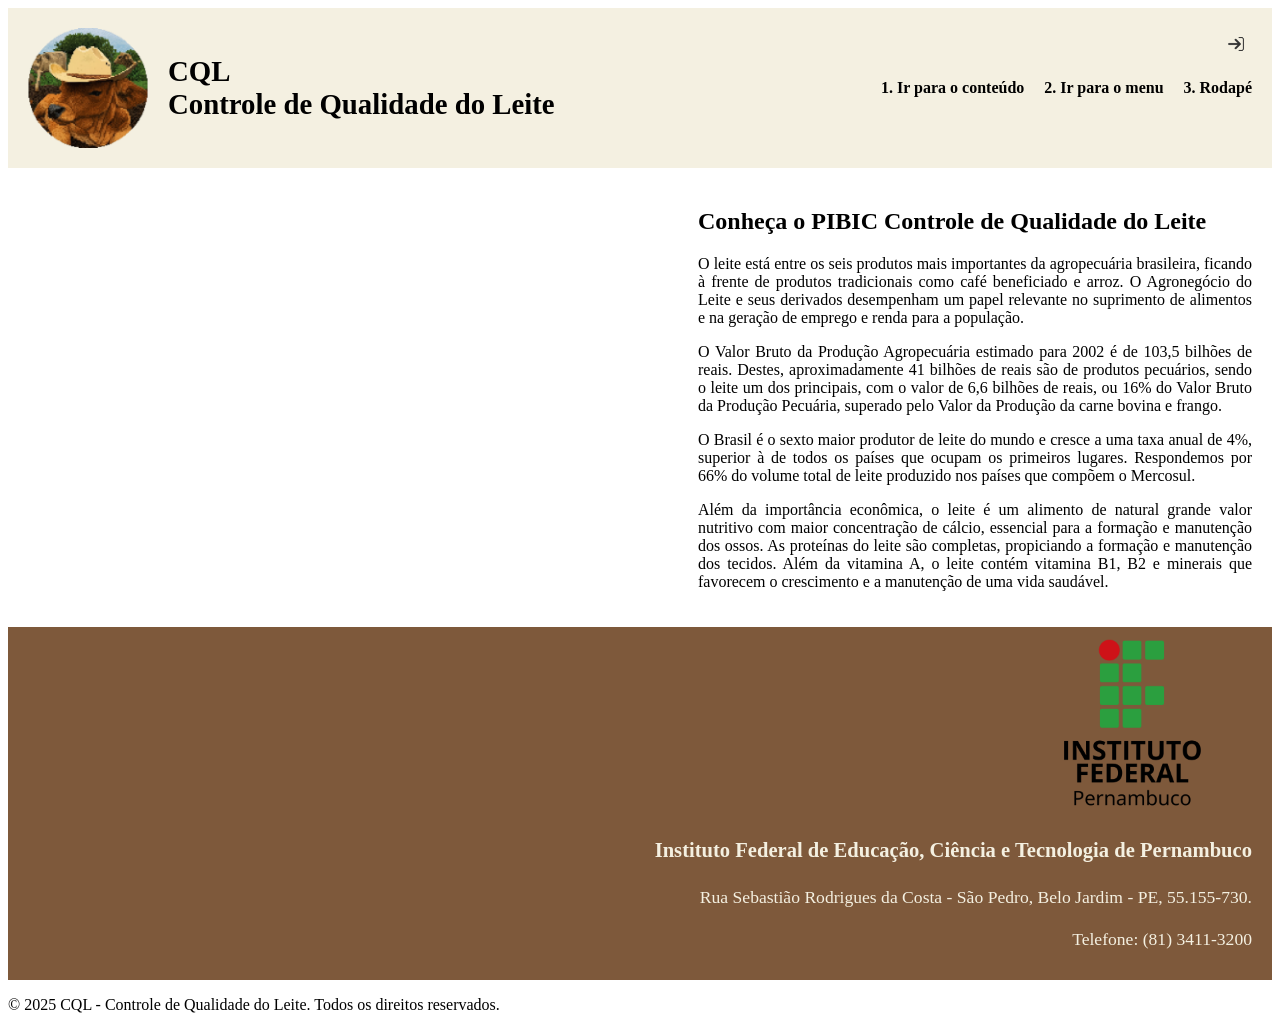
<file: html/index.html>
<!DOCTYPE html>
<html lang="pt-br">
<head>
  <meta charset="UTF-8" />
  <meta name="viewport" content="width=device-width, initial-scale=1.0" />
  <link rel="stylesheet" href="style/index.css" />
  <link rel="shortcut icon" href="img/vaquinhaa.png" type="image/x-icon" />
  <title>Controle de Qualidade do Leite</title>
</head>
<body>

  <header>
    <img src="img/vaquinha2.png" alt="Logo da vaquinha" class="logo" />
    <h1>CQL <br> Controle de Qualidade do Leite</h1>

    <nav>
      <ul class="menu">
        <li><a href="#">1. Ir para o conteúdo</a></li>
        <li><a href="#">2. Ir para o menu</a></li>
        <li><a href="#">3. Rodapé</a></li>
      </ul>
    </nav>

    <a href="login.php" class="icone-login" title="Ir para login">
      <img src="img/entrar.png" alt="Login" />
    </a>
  </header>

  <main>
    <section><!----
        <figure>
            <img src="img/vaca22.jpg" alt="Vacas Leiteiras" class="vaca1" />
            <figcaption>Vacas Pastando</figcaption>
          </figure> 
    </section>
-->
    <section>
      <article class="texto1">
        <h2>Conheça o PIBIC Controle de Qualidade do Leite</h2>
        <p>O leite está entre os seis produtos mais importantes da agropecuária brasileira, ficando à frente de produtos tradicionais como café beneficiado e arroz. O Agronegócio do Leite e seus derivados desempenham um papel relevante no suprimento de alimentos e na geração de emprego e renda para a população.</p>
        <p>O Valor Bruto da Produção Agropecuária estimado para 2002 é de 103,5 bilhões de reais. Destes, aproximadamente 41 bilhões de reais são de produtos pecuários, sendo o leite um dos principais, com o valor de 6,6 bilhões de reais, ou 16% do Valor Bruto da Produção Pecuária, superado pelo Valor da Produção da carne bovina e frango.</p>
        <p>O Brasil é o sexto maior produtor de leite do mundo e cresce a uma taxa anual de 4%, superior à de todos os países que ocupam os primeiros lugares. Respondemos por 66% do volume total de leite produzido nos países que compõem o Mercosul.</p>
        <p>Além da importância econômica, o leite é um alimento de natural grande valor nutritivo com maior concentração de cálcio, essencial para a formação e manutenção dos ossos. As proteínas do leite são completas, propiciando a formação e manutenção dos tecidos. Além da vitamina A, o leite contém vitamina B1, B2 e minerais que favorecem o crescimento e a manutenção de uma vida saudável.</p>
      </article>
    </section>
  </main>

  <aside class="texto-fim">
    <img src="img/ifpe-removebg-preview.png" alt="Logo IFPE" class="logo-ifpe">
    <h3>Instituto Federal de Educação, Ciência e Tecnologia de Pernambuco</h3>
    <p>Rua Sebastião Rodrigues da Costa - São Pedro, Belo Jardim - PE, 55.155-730.</p>
    <p>Telefone: (81) 3411-3200</p>
  </aside>

  <footer>
    <p>&copy; 2025 CQL - Controle de Qualidade do Leite. Todos os direitos reservados.</p>
  </footer>

</body>
</html>
</file>
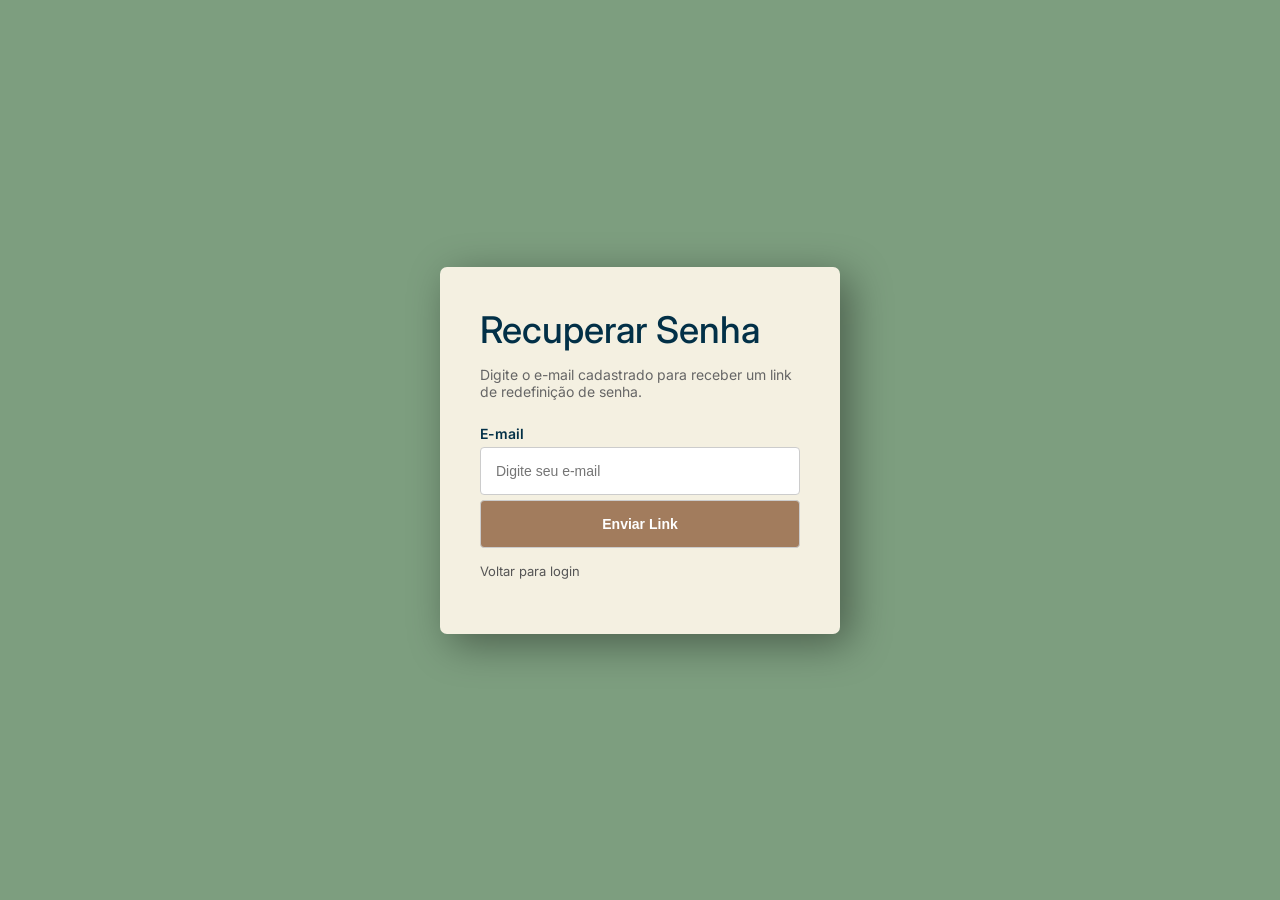
<file: html/esqueci.html>
<!DOCTYPE html>
<html lang="pt-BR">
<head>
  <meta charset="UTF-8">
  <meta name="viewport" content="width=device-width, initial-scale=1.0">
  <title>Recuperar Senha</title>
  <link rel="stylesheet" href="style/login.css">
</head>
<body>
  <main class="page">
    <section class="formLogin">
      <h1>Recuperar Senha</h1>
      <p>Digite o e-mail cadastrado para receber um link de redefinição de senha.</p>
      <form method="POST" action=" "> 
        <label for="email">E-mail</label>
        <input type="email" id="email" name="email" placeholder="Digite seu e-mail" required>

        <input type="submit" value="Enviar Link" class="btn">
      </form>

      <nav>
        <a href="login.html">Voltar para login</a>
      </nav>
    </section>
  </main>
</body>
</html>
</file>
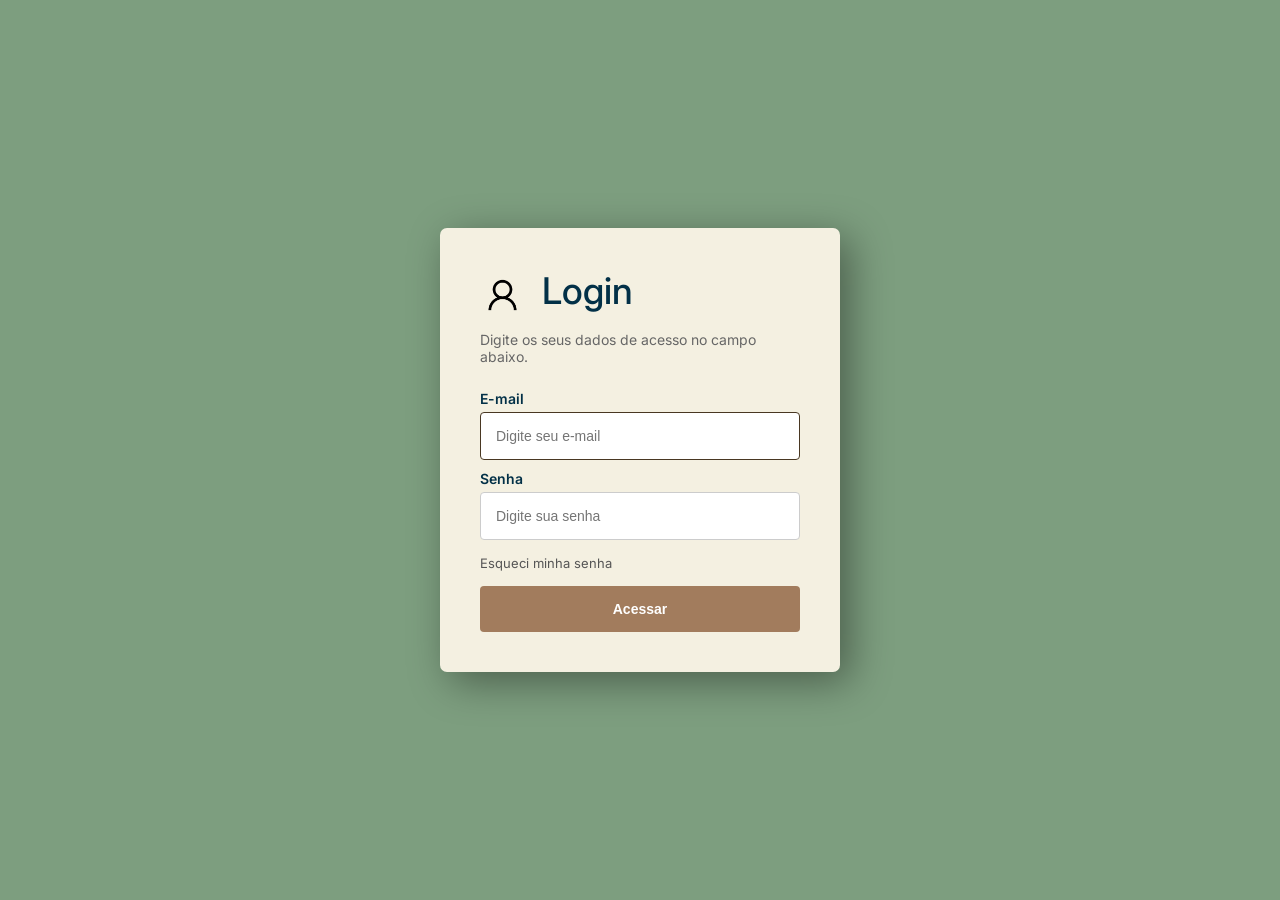
<file: html/login.html>
<!DOCTYPE html>
<html lang="pt-BR">
<head>
    <meta charset="UTF-8">
    <meta http-equiv="X-UA-Compatible" content="IE=edge">
    <meta name="viewport" content="width=device-width, initial-scale=1.0">
    <title>Login</title>
    <link rel="stylesheet" href="style/login.css">
</head>
<body>
    <main class="page">
        <section class="formLogin" aria-label="Formulário de Login">
            <h1>
                <img src="img/iconelog.png" alt="Ícone de Login" class="icone-login">
                Login
            </h1>
            <p>Digite os seus dados de acesso no campo abaixo.</p>

            <form action="../CRUD/login.php" method="POST">
                <label for="email">E-mail</label>
                <input id="email" name="email" type="email" placeholder="Digite seu e-mail" required autofocus />

                <label for="senha">Senha</label>
                <input id="senha" name="senha" type="password" placeholder="Digite sua senha" required />

                <a href="esqueci.html">Esqueci minha senha</a>

                <button type="submit" class="btn">Acessar</button>
            </form>
        </section>
    </main>
</body>
</html>
</file>
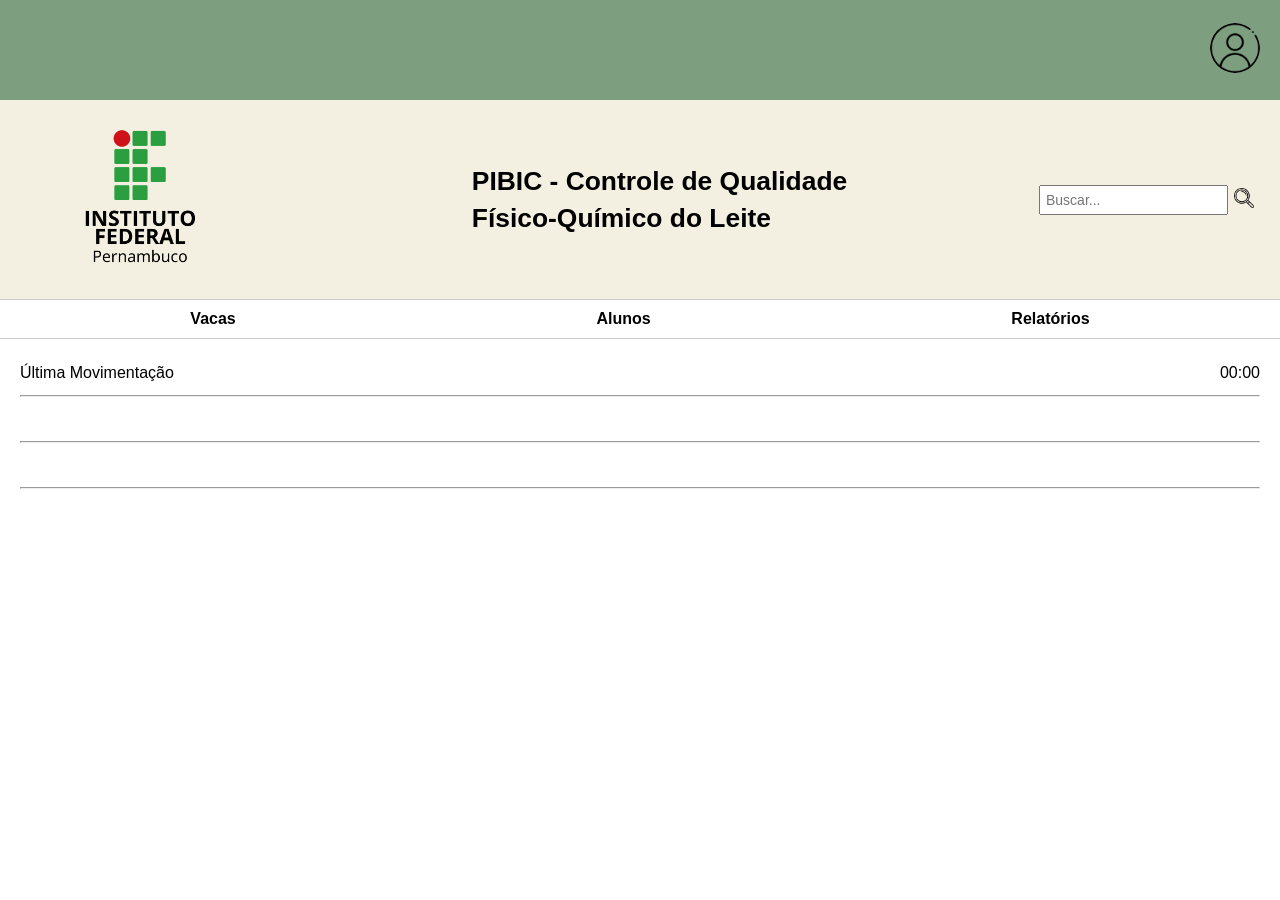
<file: html/professor/area_professor.html>
<!DOCTYPE html>
<html lang="pt-br">
<head>
  <meta charset="UTF-8" />
  <meta name="viewport" content="width=device-width, initial-scale=1.0" />
  <link rel="stylesheet" href="../style/usuario.css" />
  <link rel="shortcut icon" href="../img/vaquinhaa.png" type="image/x-icon" />
  <title>Página do Professor</title>
</head>
<body>

  <header class="topo">
    <a href="perfil_professor.html" title="Ir para perfil">
      <img src="../img/login2.png" class="icone-usuario" alt="Login" />
    </a>
  </header>

  <section class="cabecalho">
    <figure>
      <img src="../img/ifpe-removebg-preview.png" alt="'Logo IFPE" class="logo-ifpe">
    </figure>
    
    <hgroup>
      <h1>PIBIC - Controle de Qualidade<br>
      Físico-Químico do Leite
      </h1>
  
    </hgroup>
   
    <!----- Negocio para linkar com php --->
    <form class="busca" action="#" method="get">
      <input type="search" placeholder="Buscar..." name="q">
      <button type="submit"><img src="../img/lupa.png" alt="Buscar" class="lupa"></button>
    </form>
  </section>
<!---Colocar as referencias para de fato o menu pegar é só substituir o #-->
  <nav class="menu">
    <ul>
      <li><a href="#">Vacas</a></li>
      <li><a href="#">Alunos</a></li>
      <li><a href="#">Relatórios</a></li>
    </ul>
  </nav>

  <main class="conteudo">
    <section class="movimentações">
      <article class="linha">
        <span>Última Movimentação</span>
        <span>00:00</span>
      </article>
      <hr>
      <article class="linha"><span>&nbsp;</span></article>
      <hr>
      <article class="linha"><span>&nbsp;</span></article>
      <hr>
    </section>
  </main>
</body>
</html>
</file>
<file: html/style/index.css>
/* === HEADER === */
header {
    display: flex;
    align-items: center;
    justify-content: space-between;
    flex-wrap: wrap;
    padding: 20px;
    background-color: #f4f0e1;
    position: relative; /* para posicionar o ícone de login relativo ao header */
  }
  
  /* === LOGO === */
  .logo {
    width: 120px;
    height: auto;
    margin-right: 20px;
  }
  
  /* === TÍTULO (h1) === */
  header h1 {
    font-size: 1.8rem;
    margin: 0;
    flex: 1; /* ocupa espaço entre logo e menu */
  }
  
  /* === MENU === */
  .menu {
    list-style: none;
    padding: 0;
    margin: 0;
    display: flex;
    gap: 20px;
  }
  
  .menu li a {
    text-decoration: none;
    color: black;
    font-weight: bold;
  }
  
  /* === IMAGEM FIXA LATERAL === */
  .vaca1 {
    position: fixed;
    top: 180px;
    left: 0;
    width: 650px;
    height: auto;
    z-index: 1;
  }
  
  /* === TEXTO AO LADO DA IMAGEM === */
  .texto1 {
    margin-left: 670px; /* um pouco mais que a largura da imagem */
    padding: 20px;
    max-width: 600px;
    text-align: justify;
  }
  
  /* === ÍCONE DE LOGIN === */
  .icone-login {
    position: absolute;
    top: 20px;
    right: 20px;
    z-index: 10;
  }
  
  .icone-login img {
    width: 32px;
    height: 32px;
    transition: transform 0.2s ease;
  }
  
  .icone-login:hover img {
    transform: scale(1.1);
    cursor: pointer;
  }

  /* ==== ÍCONE IFPE ===*/
.logo-ifpe {
  width: 200px;
  height: auto;
  margin-right: 20px;
  }

.texto-fim{
  background-color: #7e593b;
  padding: 10px 20px;
  font-size: 1.1em;
  margin: 0;
  text-align:right;
  line-height: 1.4;
  color: #f4f0e1;

  }
</file>
<file: html/style/login.css>
@import url('https://fonts.googleapis.com/css2?family=Inter:wght@100;200;300;400;500;600;700;800;900&display=swap');

* {
    box-sizing: border-box;
}

body {
    font-family: 'Inter', sans-serif;
    margin: 0;
    padding: 0;
    color: #023047;
    background-color: #7d9e7f;
}

.page {
    display: flex;
    justify-content: center;
    align-items: center;
    min-height: 100vh;
    padding: 20px;
}

.formLogin {
    background-color: #f4f0e1;
    padding: 40px;
    border-radius: 7px;
    box-shadow: 10px 10px 40px rgba(0, 0, 0, 0.4);
    max-width: 400px;
    width: 100%;
}

.formLogin h1 {
    margin: 0 0 10px 0;
    font-weight: 500;
    font-size: 2.3em;
}

.formLogin p {
    font-size: 14px;
    color: #666;
    margin-bottom: 25px;
}

.formLogin label {
    display: block;
    margin-top: 10px;
    font-size: 14px;
    font-weight: 600;
}

.formLogin input {
    width: 100%;
    padding: 15px;
    font-size: 14px;
    border: 1px solid #ccc;
    margin-top: 5px;
    border-radius: 4px;
    outline: none;
    transition: border 0.2s;
}

.formLogin input:focus {
    border: 1px solid #493722;
}

.formLogin a {
    display: inline-block;
    margin: 15px 0;
    font-size: 13px;
    color: #555;
    text-decoration: none;
    transition: color 0.2s;
}

.formLogin a:hover,
.formLogin a:focus {
    color: #493722;
    outline: none;
}

.btn {
    width: 100%;
    background-color: #a27c5d;
    color: #fff;
    font-size: 14px;
    font-weight: 600;
    border: none;
    border-radius: 4px;
    padding: 15px;
    cursor: pointer;
    transition: transform 0.2s ease, background-color 0.2s;
}

.btn:hover {
    transform: scale(1.05);
    background-color: #8c684a;
}

@media (max-width: 500px) {
    .formLogin {
        padding: 20px;
    }

    .formLogin h1 {
        font-size: 1.8em;
    }
}

.icone-login {
    width: 45px;         /* ou menor se preferir */
    height: 44px;
    vertical-align: middle;
    margin-right: 8px;
  }
</file>
<file: html/style/usuario.css>
body {
    margin: 0;
    font-family: Arial, sans-serif;
  }
  
  /* Header verde com ícone */
  header.topo {
    background-color: #7d9e7f;
    height: 100px;
    display: flex;
    justify-content: flex-end;
    align-items: center;
    padding-right: 20px;
  }
  
  .icone-usuario {
    width: 50px;
    height: auto;
    border-radius: 50%;
  }
  
  
  /* Sub-header com título, logo e busca */
  section.cabecalho {
    background-color: #f4f0e1;
    display: flex;
    align-items:center;
    justify-content: space-between;
    padding: 10px 20px;
  }
  
  .logo-ifpe {
    width: 160px;
    height: auto;
    margin-right: 20px;
  }
  
  .cabecalho {
    font-size: 1.1em;
    margin: 0;
    text-align: left;
    line-height: 1.4;
  }
  
  form.busca {
    display: flex;
    align-items: center;
  }
  
  form.busca input {
    padding: 5px;
    font-size: 14px;
  }
  
  form.busca button {
    background-color: transparent;
    border: none;
    cursor: pointer;
  }
  
  form.busca img {
    width: 20px;
    height: 20px;
  }
  
  /* Menu */
  nav.menu ul {
    list-style: none;
    display: flex;
    justify-content: space-around;
    padding: 10px;
    margin: 0;
    background-color: white;
    border-top: 1px solid #ccc;
    border-bottom: 1px solid #ccc;
  }
  
  nav.menu a {
    text-decoration: none;
    font-weight: bold;
    color: #000;
  }
  
  /* Conteúdo */
  main.conteudo {
    padding: 20px;
  }
  
  section.movimentacoes {
    border: 1px solid #ccc;
    padding: 20px;
  }
  
  article.linha {
    display: flex;
    justify-content: space-between;
    padding: 5px 0;
  }
  

  /*cabecalho da parte do aluno*/

  section.cabecalho-2 {
    background-color: #f4f0e1;
    display: flex;
    align-items:center;
    justify-content:first baseline;
    padding: 10px 20px;
  }

  .painel {
    display: flex;
    justify-content: space-between;
    padding: 20px;
  }
  
  .menu-lateral {
    color: white;
    padding: 20px;
    border-radius: 15px;
    width: 200px;
    font-family: sans-serif;
  }
  
  .menu-lateral h2 {
    font-size: 1.5em;
    margin-bottom: 20px;
    background-color: #8aa587;
    color: #fff;
    border-radius: 15px;
    padding: 10px;
    text-align: center;
  }
  
  .menu-lateral ul {
    list-style: none;
    padding: 0;
  }
  
  .menu-lateral li {
    border-bottom: 1px solid #d1e2d0;
    margin-bottom: 10px;
    padding-bottom: 5px;
  }
  
  .menu-lateral a {
    text-decoration: none;
    color: #222;
  }
  
  .menu-lateral a {
    text-decoration: none;
    color: #222;
    display: inline-block; /* necessário para o transform funcionar */
    transition: transform 0.2s ease, color 0.2s;
}

/* Efeito ao passar o mouse */
.menu-lateral a:hover {
    transform: scale(1.04);
    color: #4a6b4d; /* opcional: muda um pouco a cor no hover também */
}
</file>
